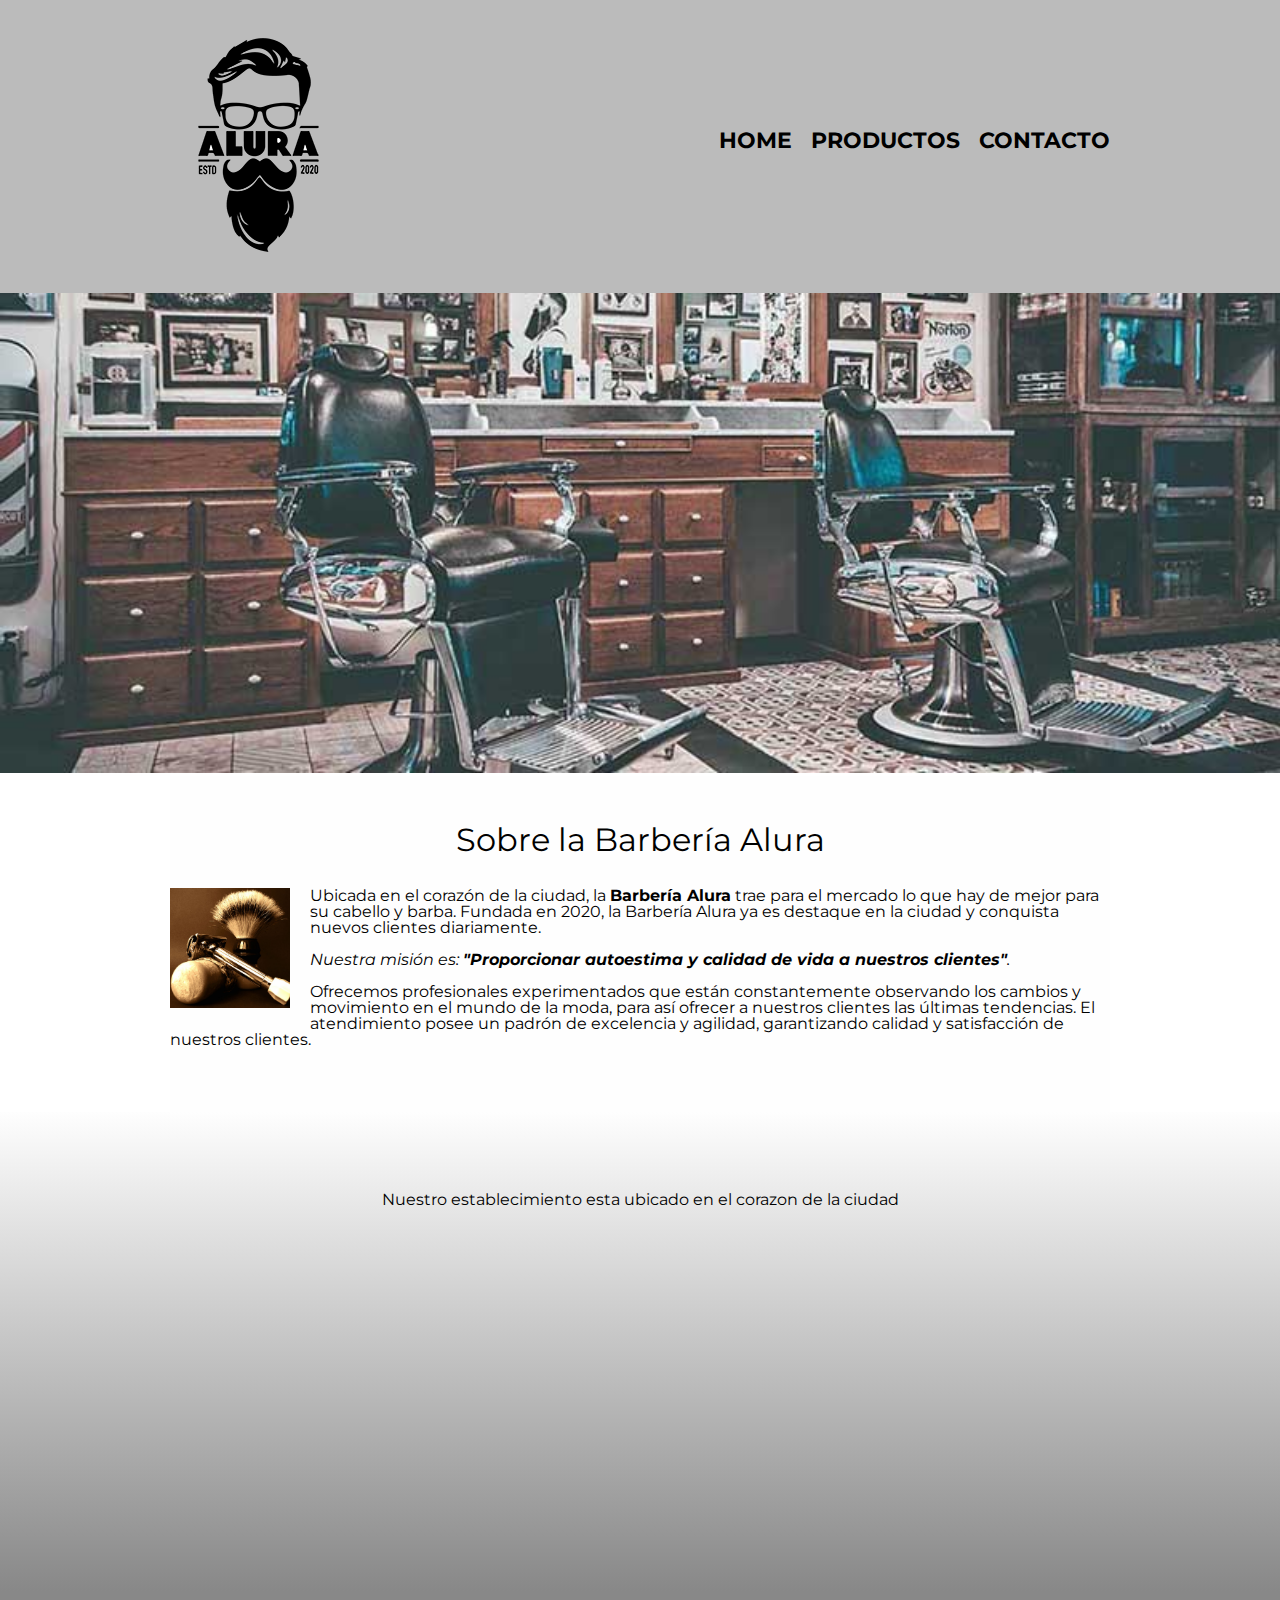
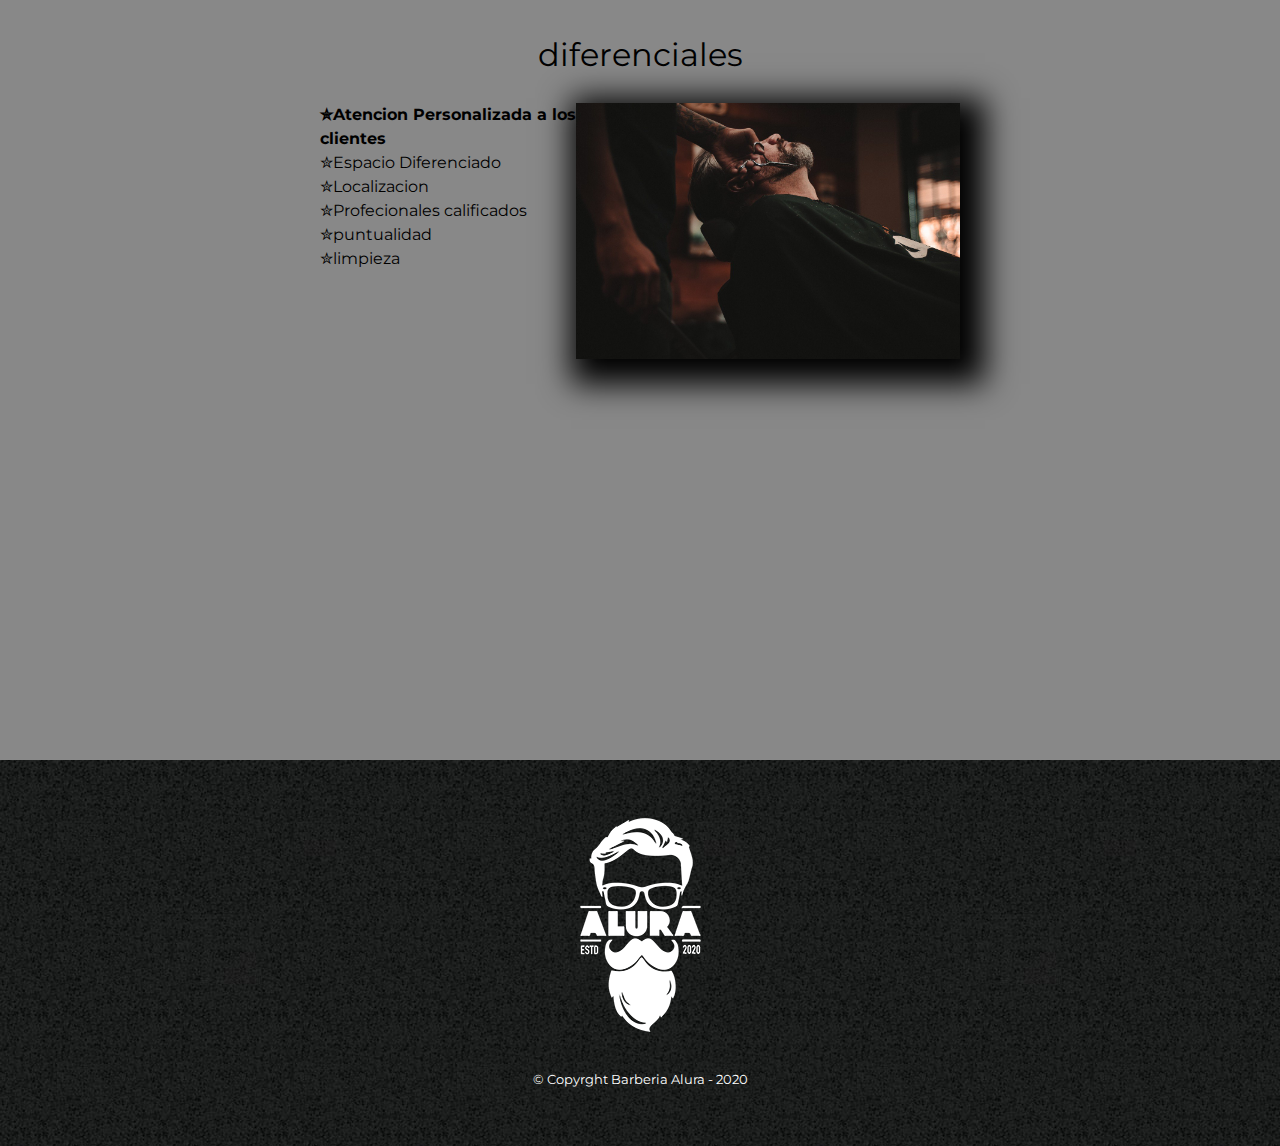
<file: index.html>
<!DOCTYPE html>

<html lang="es">


    <head>
        <meta charset="UTF-8">
        <meta name="viewport" content="width=device-whidth">
        <title>Barberia Alura</title>
        <link rel="stylesheet" href="reset.css">
        <link rel="stylesheet" href="style.css">
        <link rel="preconnect" href="https://fonts.googleapis.com">
<link rel="preconnect" href="https://fonts.gstatic.com" crossorigin>
<link href="https://fonts.googleapis.com/css2?family=Montserrat:wght@300&display=swap" rel="stylesheet">
    </head>
    
    <body>

        <header>
            <div class="caja">
                <h1><img src="imagenes/logo.png"></h1>
                <nav>
                    <ul>
                        <li><a href="index.html">Home</a></li>
                        <li><a href="productos.html">Productos</a></li>
                        <li><a href="Contacto.html">Contacto</a></li>
                    </ul>
                </nav>
            </div>         
        </header>

        <img class="banner" src="banner.jpg">

        <main>
            <section class="principal">
                <h2 class="titulo-principal">Sobre la Barbería Alura</h2>

                <img  class="utensilios" src="imagenes/utensilios[1].jpg" alt="utensilios de un barbero.">
            

                <p>Ubicada en el corazón de la ciudad, la <strong>Barbería Alura</strong> trae para el mercado lo que hay de mejor para su cabello y barba. Fundada en 2020, la Barbería Alura ya es destaque en la ciudad y conquista nuevos clientes diariamente.</p>
    
                <p id="mision"><em>Nuestra misión es: <strong>"Proporcionar autoestima y calidad de vida a nuestros clientes"</strong>.</em></p>
    
                <p>Ofrecemos profesionales experimentados que están constantemente observando los cambios y movimiento en el mundo de la moda, para así ofrecer a nuestros clientes las últimas tendencias. El atendimiento posee un padrón de excelencia y agilidad, garantizando calidad y satisfacción de nuestros clientes.</p>
            </section>

            <section class="mapa">
                <h3 class="titulo-principal"></h3>
                <p>Nuestro establecimiento esta ubicado en el corazon de la ciudad</p>

                <div class="mapa-contenido">
                    <iframe src="https://www.google.com/maps/embed?pb=!1m18!1m12!1m3!1d15378.693792406237!2d-88.03785413503645!3d15.50198749546851!2m3!1f0!2f0!3f0!3m2!1i1024!2i768!4f13.1!3m3!1m2!1s0x0%3A0x9e60333ba05db509!2sTesoritos!5e0!3m2!1ses-419!2shn!4v1674422995928!5m2!1ses-419!2shn" width="100%" height="300" style="border:0;" allowfullscreen="" loading="lazy" referrerpolicy="no-referrer-when-downgrade"></iframe>
                </div>
                
            </section>
    
            <section class="diferenciales">
                <h3 class="titulo-principal">diferenciales</h3>

                <div class="contenido-diferenciales">
                    <ul class="lista-diferenciales">
                        <li class="items">Atencion Personalizada a los clientes</li>
                        <li class="items">Espacio Diferenciado</li>
                        <li class="items">Localizacion</li>
                        <li class="items">Profecionales calificados</li>
                        <li class="items">puntualidad</li>
                        <li class="items">limpieza</li>
                    </ul><img src="diferenciales/diferenciales.jpg" class="imagen-diferenciales">
                </div>   
                
                <div class="video">
                    <iframe width="100%" height="315" src="https://www.youtube.com/embed/UYVWPvweukk" title="YouTube video player" frameborder="0" allow="accelerometer; autoplay; clipboard-write; encrypted-media; gyroscope; picture-in-picture; web-share" allowfullscreen></iframe>
                </div>
    
            </section> 

            
        </main>

        <footer>
            <img src="imagenes/logo-blanco.png">
            <p class="Copyrght">&copy; Copyrght Barberia Alura - 2020</p>
        </footer>
        
    </body>

</html>
</file>
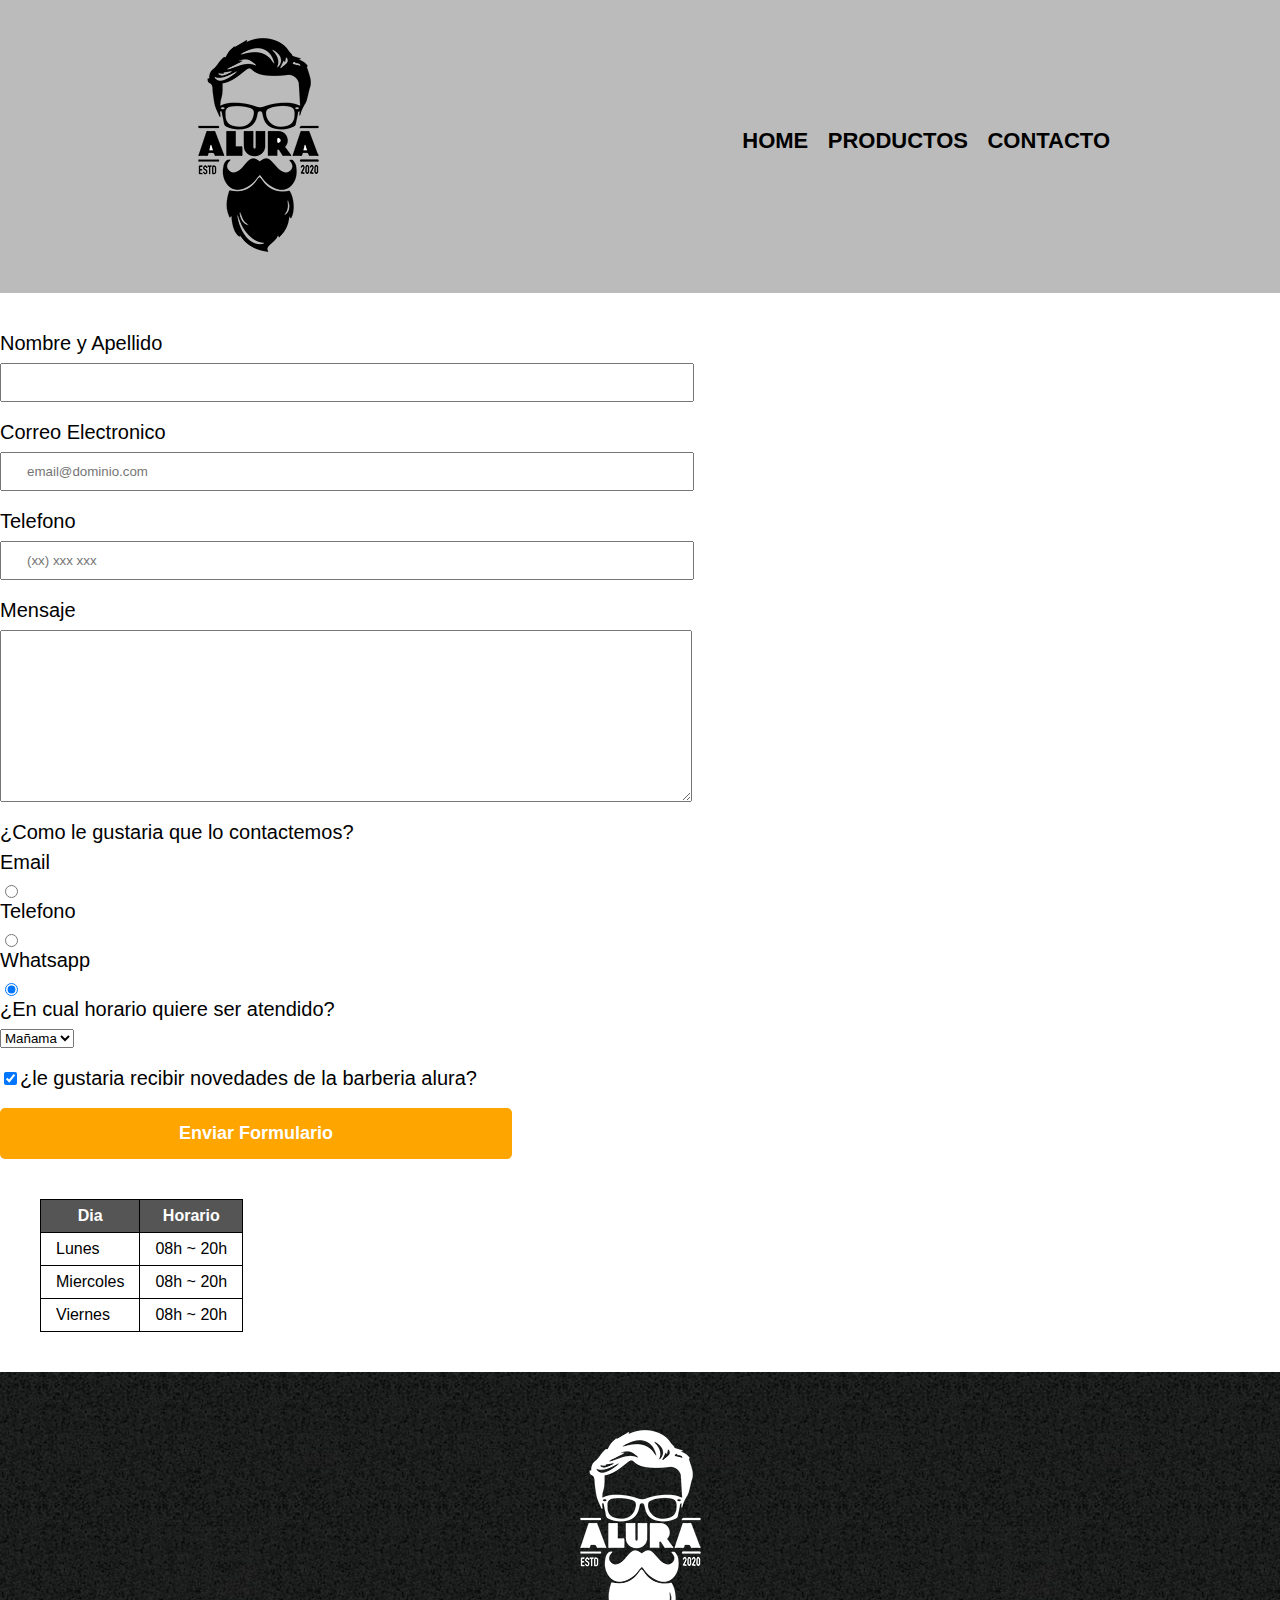
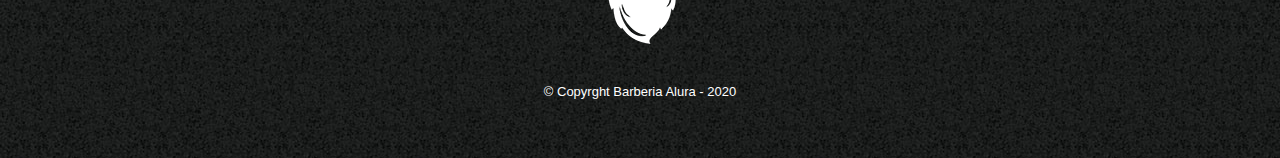
<file: contacto.html>
<!DOCTYPE html>

<html>
    <head>
        <meta charset="UTF-8">
        <title>contacto - Barberia Alura</title>
        <link rel="stylesheet" href="reset.css">
        <link rel="stylesheet" href="style.css">
    </head>
    <body>
        <header>
            <div class="caja">
                <h1><img src="imagenes/logo.png" alt="logo de la barberia alura"></h1>
                <nav>
                    <ul>
                        <li><a href="index.html">Home</a></li>
                        <li><a href="productos.html">Productos</a></li>
                        <li><a href="Contacto.html">Contacto</a></li>
                    </ul>
                </nav>
            </div>         
        </header>

        <main>
            <form>
                <label for="nombreapellido">Nombre y Apellido</label>
                <input type="text" id="nombreapellido" class="input-padron" required>

                <label for="correoelectronico">Correo Electronico</label>
                <input type="email" id="correoelectronico" class="input-padron" required placeholder="email@dominio.com">

                <label for="telefono">Telefono</label>
                <input type="tel" id="telefono" class="input-padron"required placeholder="(xx) xxx xxx">
                
                <label for="mensaje">Mensaje</label>
                <textarea cols="70" rows="10" id="mensaje" class="input-padron"required></textarea>

                <fieldset>
                    <legend>¿Como le gustaria que lo contactemos?</legend>
                
                    <label for="radio-email">Email</label> 
                    <input type="radio" name="contacto" value="email" id="radio-email">

                    <label for="radio-telefono">Telefono</label> 
                    <input type="radio" name="contacto" value="telefono" id="radio-telefono">

                    <label for="radio-whatsapp">Whatsapp</label> 
                    <input type="radio" name="contacto" value="whatsapp" id="radio-whatsapp" checked>
                </fieldset>

                <fieldset>
                    <legend>¿En cual horario quiere ser atendido?</legend>
                    <select>
                        <option>Mañama</option>
                        <option>Tarde</option>
                        <option>Noche</option>
                    </select>
                </fieldset>

                <label class="checkbox"><input type="checkbox" checked>¿le gustaria recibir novedades de la barberia alura?</label>
                
                <input type="submit" name="contacto" value="Enviar Formulario" class="enviar">

            </form>

            <table>
                <thead>
                    <tr>
                        <th>Dia</th>     
                        <th>Horario</th>
                    </tr>
                </thead>
                <tbody>
                    <tr>
                        <td>Lunes</td>     
                        <td>08h  ~ 20h</td>
                    </tr>
                    <tr>
                        <td>Miercoles</td>     
                        <td>08h ~ 20h</td>
                    </tr>
                    <tr>
                        <td>Viernes</td>     
                        <td>08h ~ 20h</td>
                    </tr>
                </tbody>
            </table>

        </main>


        <footer>
            <img src="imagenes/logo-blanco.png" alt="logo de la barberia alura">
            <p class="Copyrght">&copy; Copyrght Barberia Alura - 2020</p>
        </footer>
    </body>
</html>
</file>
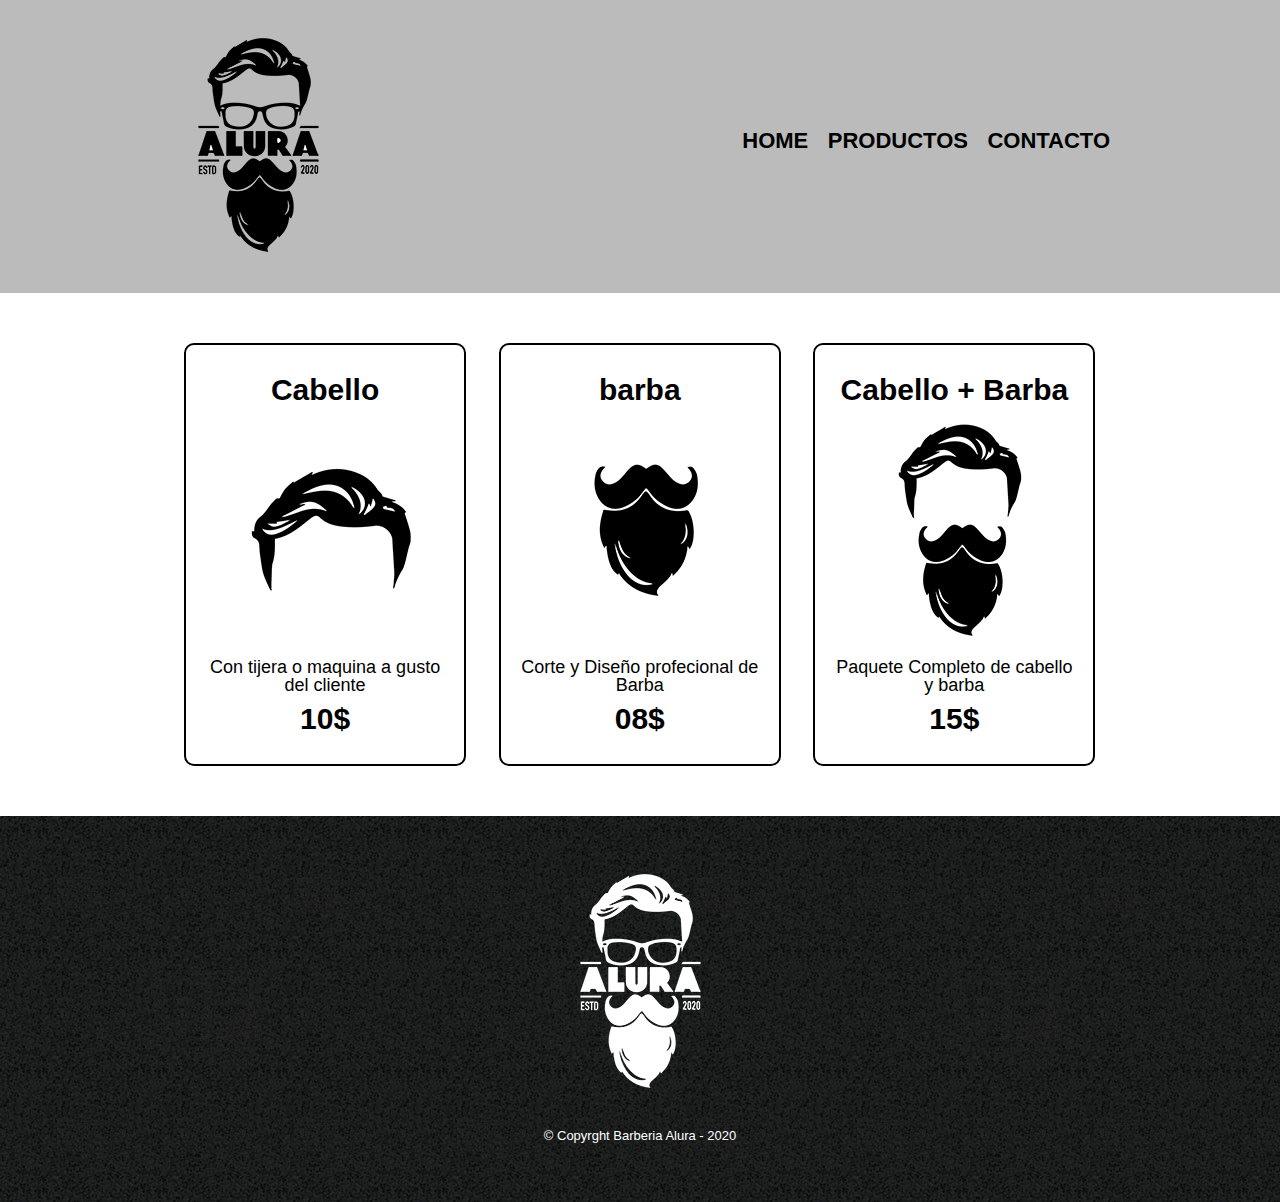
<file: productos.html>
<!DOCTYPE html>

<html>
    <head>
        <meta charset="UTF-8">
        <title>productos - Barberia Alura</title>
        <link rel="stylesheet" href="reset.css">
        <link rel="stylesheet" href="style.css">
        

    </head>
    <body>
        <header>
            <div class="caja">
                <h1><img src="imagenes/logo.png"></h1>
                <nav>
                    <ul>
                        <li><a href="index.html">Home</a></li>
                        <li><a href="productos.html">Productos</a></li>
                        <li><a href="Contacto.html">Contacto</a></li>
                    </ul>
                </nav>
            </div>         
        </header>

        <main>
            <ul class="productos">
            <li>
                <h2>Cabello</h2>
                <img src="imagenes/cabello.jpg">
                <p class="producto-descripcion">Con tijera o maquina a gusto del cliente</p>
                <p class="producto-precio">10$</p>   
            </li>
            <li>
                <h2>barba</h2>
                <img src="imagenes/barba.jpg">
                <p class="producto-descripcion">Corte y Diseño profecional de Barba</p>
                <p class="producto-precio">08$</p>    
            </li>
            <li>
                <h2>Cabello + Barba</h2>
                <img src="imagenes/cabello+barba.jpg">
                <p class="producto-descripcion">Paquete Completo de cabello y barba



                </p>
                <p class="producto-precio">15$</p>   
            </li>
            </ul>    
        </main>

        <footer>
            <img src="imagenes/logo-blanco.png">
            <p class="Copyrght">&copy; Copyrght Barberia Alura - 2020</p>
        </footer>
    </body>
</html>
</file>
<file: style.css>
body{
    font-family: 'Montserrat', sans-serif;
}

header{
    background-color: #bbbbbb;
    padding: 20px 0;
}

.caja{
    width: 940px;
    position: relative;
    margin: 0 auto;
}

nav{
    position: absolute;
    top: 110px;
    right: 0;
}

nav li{
    display: inline;
    margin: 0 0 0 15px;
}

nav a{
    text-transform: uppercase;
    color: black;
    font-weight: bold;
    font-size: 22px;
    text-decoration: none;
}

nav a:hover{
    color: #c78c19;
    text-decoration: underline;
}

.productos{
    width: 940px;
    margin: 0 auto;
    padding: 50px;
}

.productos li{
    display: inline-block;
    text-align: center;
    width: 30%;
    vertical-align: top;
    margin: 0 1.5%;
    padding: 30px 20px;
    box-sizing: border-box;
    border: 2px solid black;
    border-radius: 10px;
}

.productos li:hover{
    border-color: #c78c19;
}
.productos li:active{
    border-color: #088c19;
}

.productos h2{
    font-size: 30px;
    font-weight: bold;
}

.productos li:hover h2{
    font-size: 33px;
}

.producto-descripcion{
    font-size: 18px;
}

.producto-precio{
    font-size: 30px;
    font-weight: bold;
    margin-top: 10px;
}

footer{
    text-align: center;
    background: url(imagenes/bg.jpg);
    padding:40px;
}

.Copyrght{
    color: white;
    font-size: 13px;
    margin: 20px;
}

form{
    margin: 40px 0;
}

form label, form legend{
    display: block;
    font-size: 20px;
    margin: 0 0 10px;
}

.input-padron{
    display: block;
    margin: 0 0 20px;
    padding: 10px 25px;
    width: 50%;
}

.checkbox{
    margin: 20px 0;
}

.enviar{
    width: 40%;
    padding: 15px 0;
    font-size: 18px;
    font-weight: bold;
    color: white;
    background: orange;
    border: none;
    border-radius: 5px;
    transition: 1s all;
    cursor: pointer;
}

.enviar:hover{
    background: darkorange;
    transform: scale(1.20);
}

table{
    margin: 40px 40px;
}

thead{
    background: #555;
    color: white;
    font-weight: bold;
}

td,th{
    border: 1px solid #000;
    padding: 8px 15px;
}

/*css para nuestra pagina principal*/

.banner{
    width: 100%;
}

.principal{
    padding: 3em 0;
    background: #fefefe;
    width: 940px;
    margin: 0 auto;
}

.titulo-principal{
    text-align: center;
    font-size: 2em;
    margin: 0 0 1em;
    clear: left;
}

.principal p{
    margin:  0 0 1em;   
}

.principal strong{
    font-weight: bold;
}

.principal em{
    font-style: italic;
}

.utensilios{
    width: 120px;
    float: left;
    margin: 0 20px 20px 0;
}

.mapa{
    padding: 3em 0;
    background: linear-gradient(#fefefe, #888888);
}

.mapa p{
    margin: 0 0 2em;
    text-align: center;
}

.mapa-contenido{
    width: 940px;
    margin: 0 auto;
}

.diferenciales{
    padding: 3em 0;
    background:#888888;
}

.contenido-diferenciales{
    width: 640px;
    margin: 0 auto;
}

.lista-diferenciales{
    width: 40%;
    display: inline-block;
    vertical-align: top;
}

.items{
    line-height: 1.5;
}

.items::before{
    content: "✮";
}

.items:first-child{
    font-weight: bold;
}

.imagen-diferenciales{
    width: 60%;
    transition: 400ms;
    box-shadow: 10px 10px 30px 15px black;
}

.imagen-diferenciales:hover{
    opacity: 0.3;
}

.video{
    width: 560px;
    margin: 1em auto;
}

@media screen and (max-whidth: 480px){
    h1{
        text-align: center;
    }

    nav{
        position: static;
    }
    
    .caja, .principal, .mapa-contenido, .contenido-diferenciales, .video{
        width: auto;
    }   

    .lista-diferenciales, .imagen-diferenciales{
        width: 100;
    }
}
</file>
